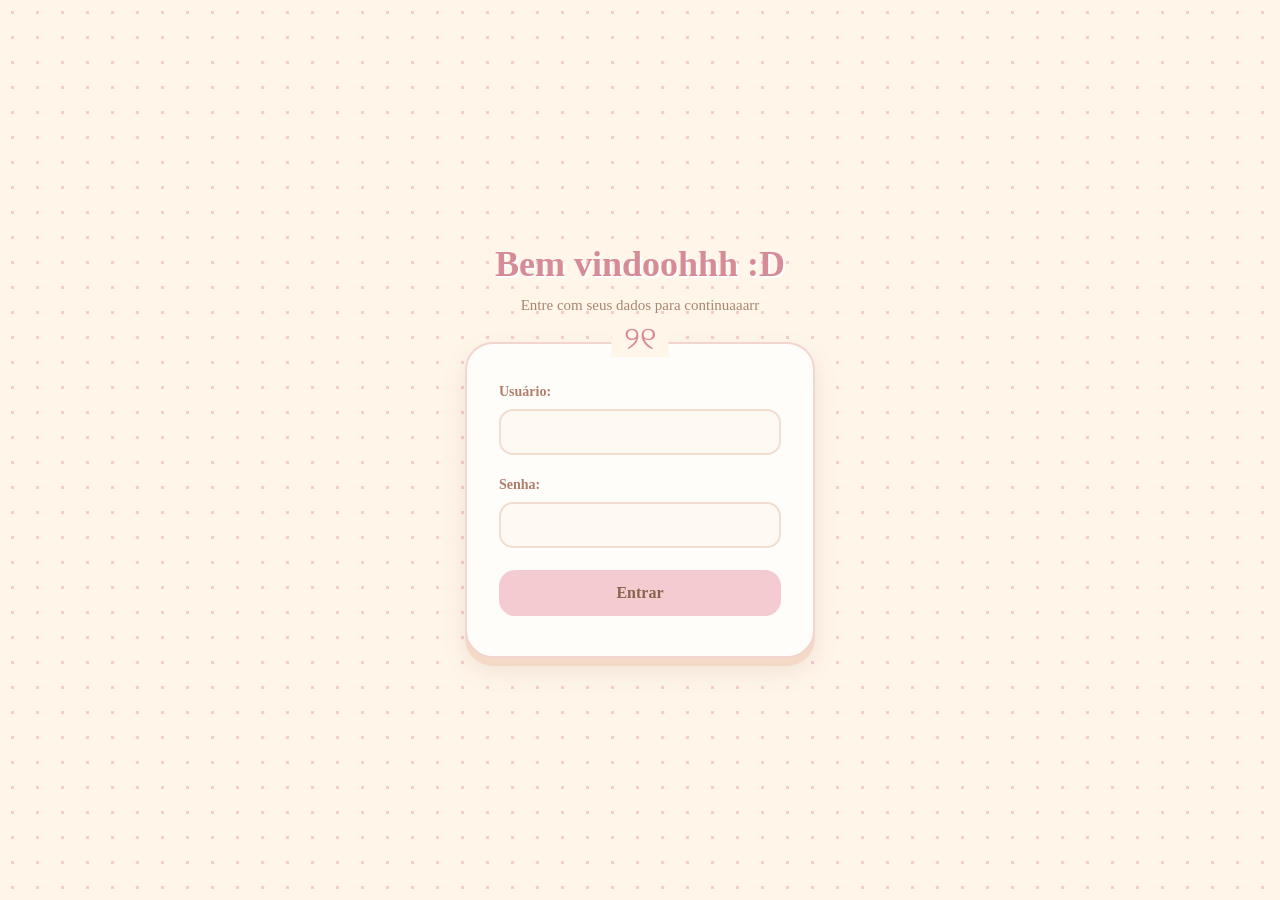
<file: index.html>
<!DOCTYPE html>
<html lang="pt-BR">

<head>
    <meta charset="UTF-8">
    <meta name="viewport" content="width=device-width, initial-scale=1.0">

    <title>Sistema de Login</title>

    <link rel="stylesheet" href="style.css">
</head>

<body>
    <h1>Bem vindoohhh :D</h1>
    <p>Entre com seus dados para continuaaarr</p>

    <form id="formLogin">
    <div>
<label for="usuario">Usuário:</label>
<input type="text" id="usuario">
</div>

<div>
<label for="senha">Senha:</label>
<input type="password" id="senha">
</div>

<button type="submit">Entrar</button>
</form>

<script src="script.js"></script>
</body>
</html>
</file>
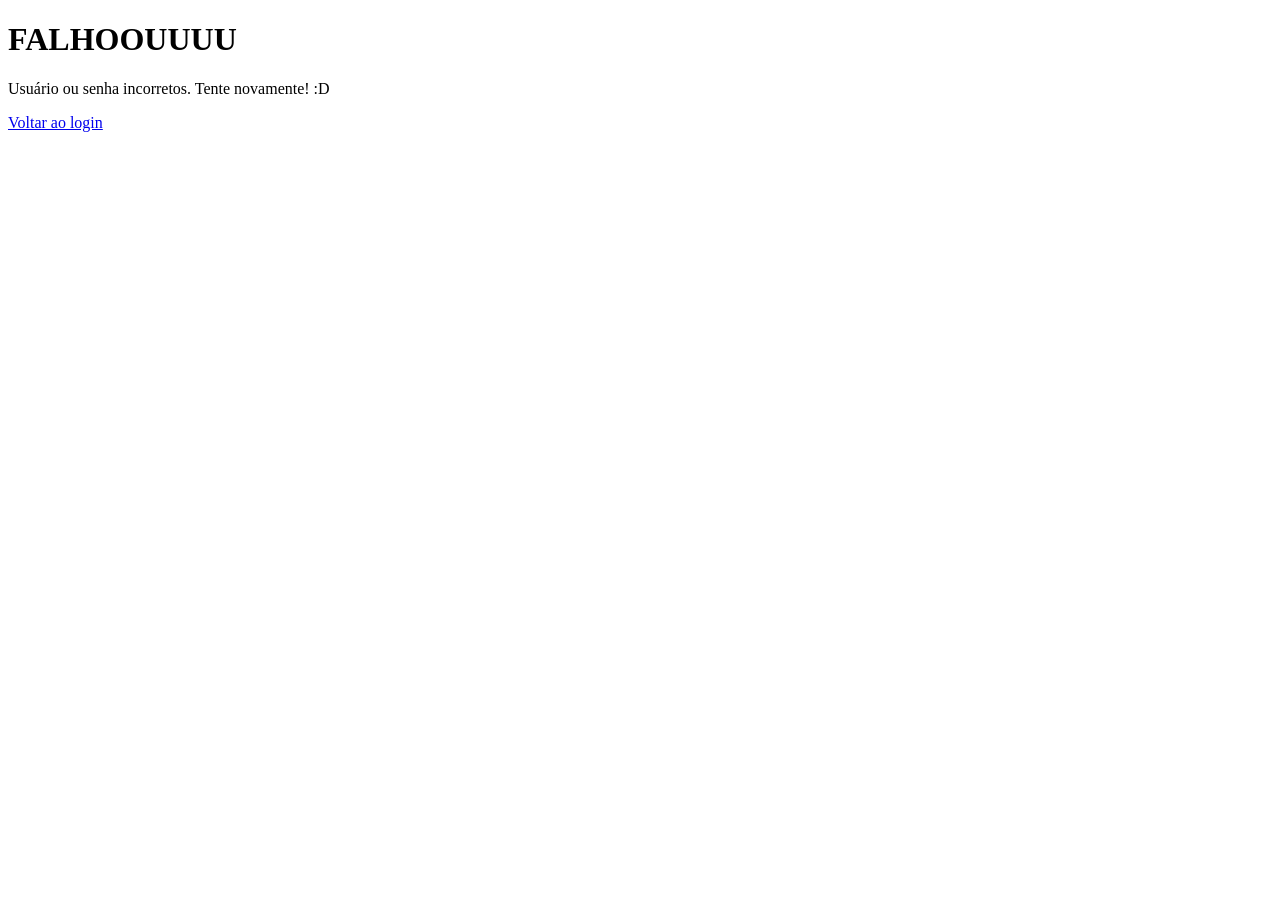
<file: falhou.html>
<!DOCTYPE html>
<html lang="pt-BR">
<head>
    <meta charset="UTF-8">
    <title>Falha no login</title>
</head>
<body>
    <h1>FALHOOUUUU</h1>
    <p>Usuário ou senha incorretos. Tente novamente! :D</p>

    <a href="index.html">Voltar ao login</a>
</body>
</html>
</file>
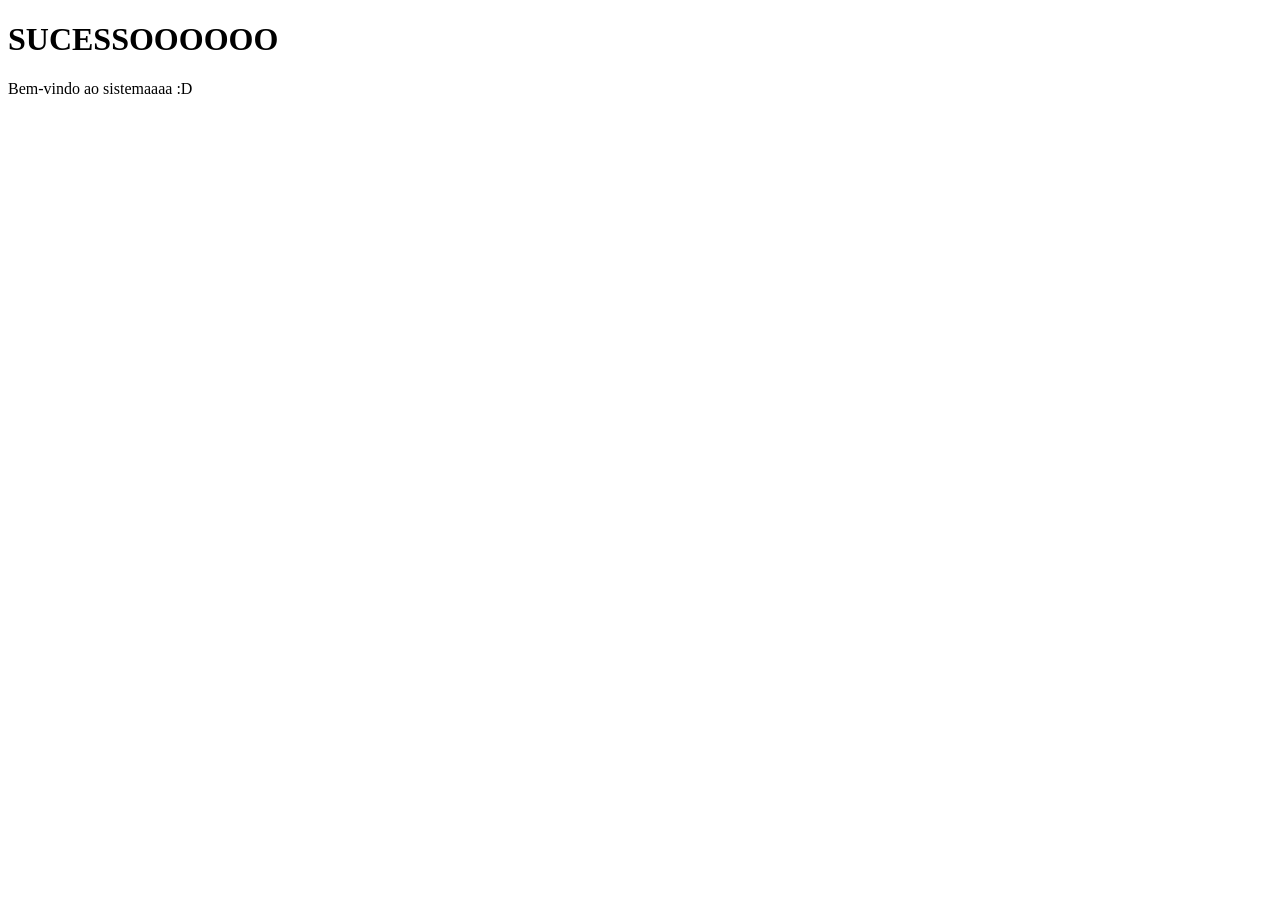
<file: sucesso.html>
<!DOCTYPE html>
<html lang="pt-BR">
<head>
    <meta charset="UTF-8">
    <title>Login realizado</title>
</head>
<body>
    <h1>SUCESSOOOOOO</h1>
    <p>Bem-vindo ao sistemaaaa :D</p>
</body>
</html>
</file>
<file: style.css>
/* Reset */
* {
    margin: 0;
    padding: 0;
    box-sizing: border-box;
}

/* Fundo */
body {
    min-height: 100vh;
    display: flex;
    flex-direction: column;
    justify-content: center;
    align-items: center;

    background-color: #fff5e9;
    background-image:
        radial-gradient(#f4cbd0 1.5px, transparent 1.5px);
    background-size: 25px 25px;

    font-family: Georgia, serif;
    color: #80604f;
    padding: 20px;
}

/* Título */
h1 {
    color: #d58c96;
    font-size: 36px;
    text-align: center;
    text-shadow: 2px 2px 0px #fff;
    margin-bottom: 12px;
}

/* Subtítulo */
p {
    color: #a78670;
    font-size: 15px;
    text-align: center;
    margin-bottom: 28px;
}

/* Cartão de login */
form {
    width: 350px;
    max-width: 100%;
    padding: 40px 32px;

    background-color: #fffdf9;
    border: 2px solid #f3d5d0;
    border-radius: 28px;

    box-shadow:
        0 8px 0 #f4d9c7,
        0 12px 25px rgba(157, 113, 94, 0.15);

    position: relative;
}

/* Lacinho decorativo */
form::before {
    content: "୨୧";
    position: absolute;
    top: -24px;
    left: 50%;
    transform: translateX(-50%);

    color: #d58c96;
    background-color: #fff5e9;
    padding: 0 12px;
    font-size: 32px;
}

/* Campos */
form div {
    display: flex;
    flex-direction: column;
    margin-bottom: 22px;
}

label {
    color: #b17e6c;
    font-size: 14px;
    font-weight: bold;
    margin-bottom: 9px;
}

/* Inputs */
input {
    padding: 13px;
    border: 2px solid #f2ded1;
    border-radius: 14px;

    background-color: #fff9f4;
    color: #80604f;
    font-family: Arial, sans-serif;
    font-size: 14px;

    outline: none;
    transition: 0.3s;
}

input:focus {
    border-color: #e6aab2;
    background-color: #fff;
    box-shadow: 0 0 0 4px #fce8e9;
}

/* Botão */
button {
    width: 100%;
    padding: 14px;

    border:#e6aab2;
    border-radius: 16px;

    background:#f4cbd0;

    color: #89654f;
    font-family: Georgia, serif;
    font-size: 16px;
    font-weight: bold;

    cursor: pointer;
    transition: 0.3s;
}

button:hover {
    transform: translateY(-3px);
    box-shadow:#f2ded1 0 8px 0;
    background:#e6aab2;
}

button:active {
    transform: translateY(0);
}
</file>
